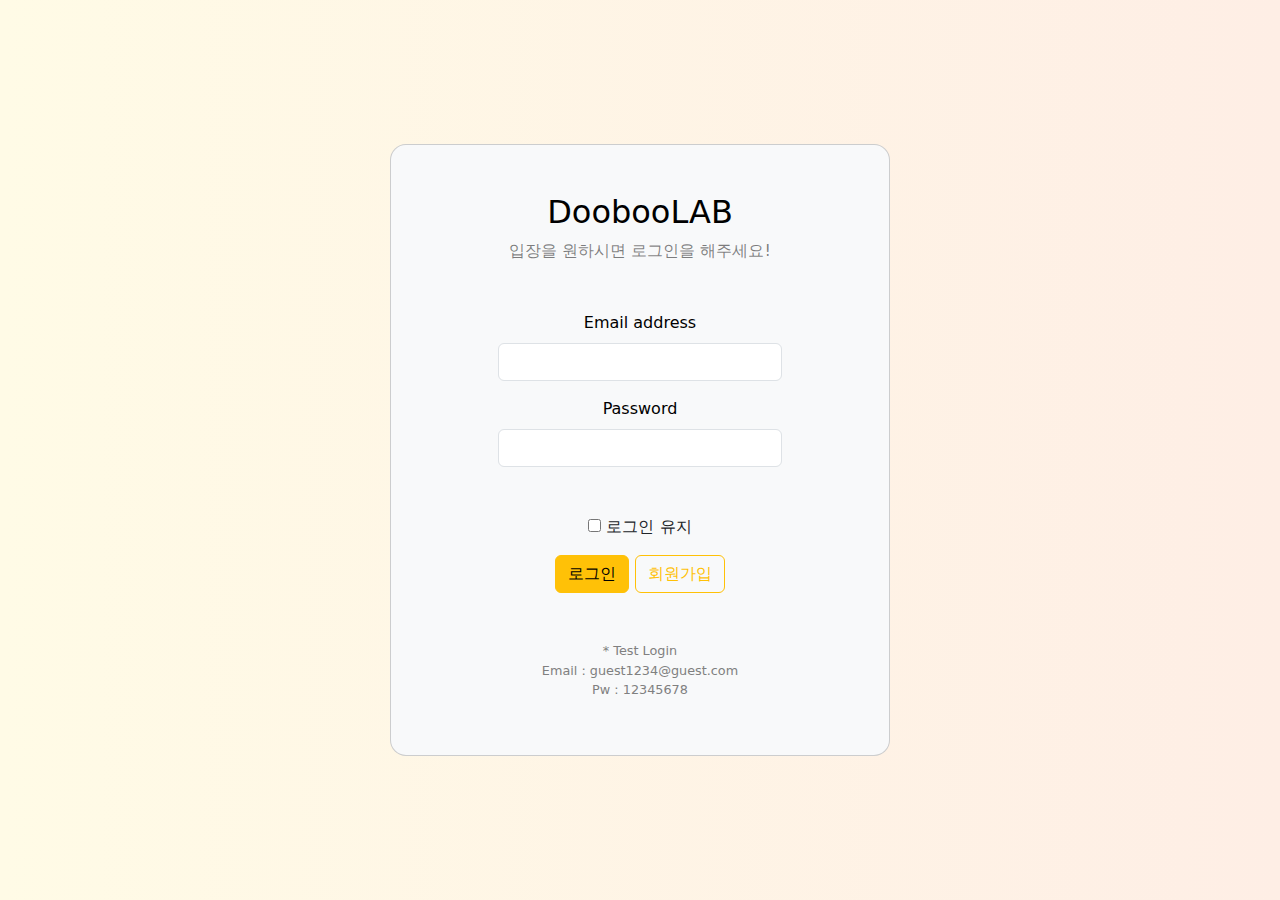
<file: src/main/resources/templates/login.html>
<!DOCTYPE html>
<html xmlns:th="http://www.thymeleaf.org">
<head>
    <meta charset="UTF-8">
    <title>로그인</title>
    <link rel="stylesheet" href="https://cdn.jsdelivr.net/npm/bootstrap@5.3.6/dist/css/bootstrap.min.css">

    <style>
        .gradient-custom {
            background: linear-gradient(to right, rgba(255, 251, 230, 1), rgba(254, 238, 229, 1))
        }
    </style>
</head>
<body class="gradient-custom">
<section class="d-flex vh-100">
    <div class="container-fluid row justify-content-center align-content-center mx-auto" style="width: 40%; min-width: 600px;">
        <div class="card bg-light" style="border-radius: 1rem; width: 500px;">
            <div class="card-body p-5 text-center">
                <h2 class="text-black">DoobooLAB</h2>
                <p class="text-black-50 mt-2 mb-5">입장을 원하시면 로그인을 해주세요!</p>

                <div class = "mb-2">
                    <form action="/login" method="POST" autocomplete="off">
                        <input type="hidden" th:name="${_csrf?.parameterName}" th:value="${_csrf?.token}" />
                        <div class="mb-3 w-75 mx-auto">
                            <label class="form-label text-black">Email address</label>
                            <input type="email" class="form-control" name="username" autocomplete="off">
                        </div>
                        <div class="mb-5 w-75 mx-auto">
                            <label class="form-label text-black">Password</label>
                            <input type="password" class="form-control" name="password" autocomplete="new-password">
                        </div>
                        <label class="mb-3">
                            <input type="checkbox" name="remember-me"> 로그인 유지
                        </label><br>
                        <div class="text-center mb-5 ">
                            <button type="submit" class="btn btn-warning">로그인</button>
                            <button type="button" class="btn btn-outline-warning" onclick="location.href='/signup'">회원가입</button>
                        </div>
                    </form>
                    <div class="d-flex justify-content-center align-items-center gap-2 mt-4">
                        <span style="color: gray; font-size: 0.8em;">
                            * Test Login<br>Email : guest1234@guest.com<br>Pw : 12345678
                        </span>
                    </div>
                </div>
            </div>
        </div>
    </div>
</section>

</body>
</html>
</file>
